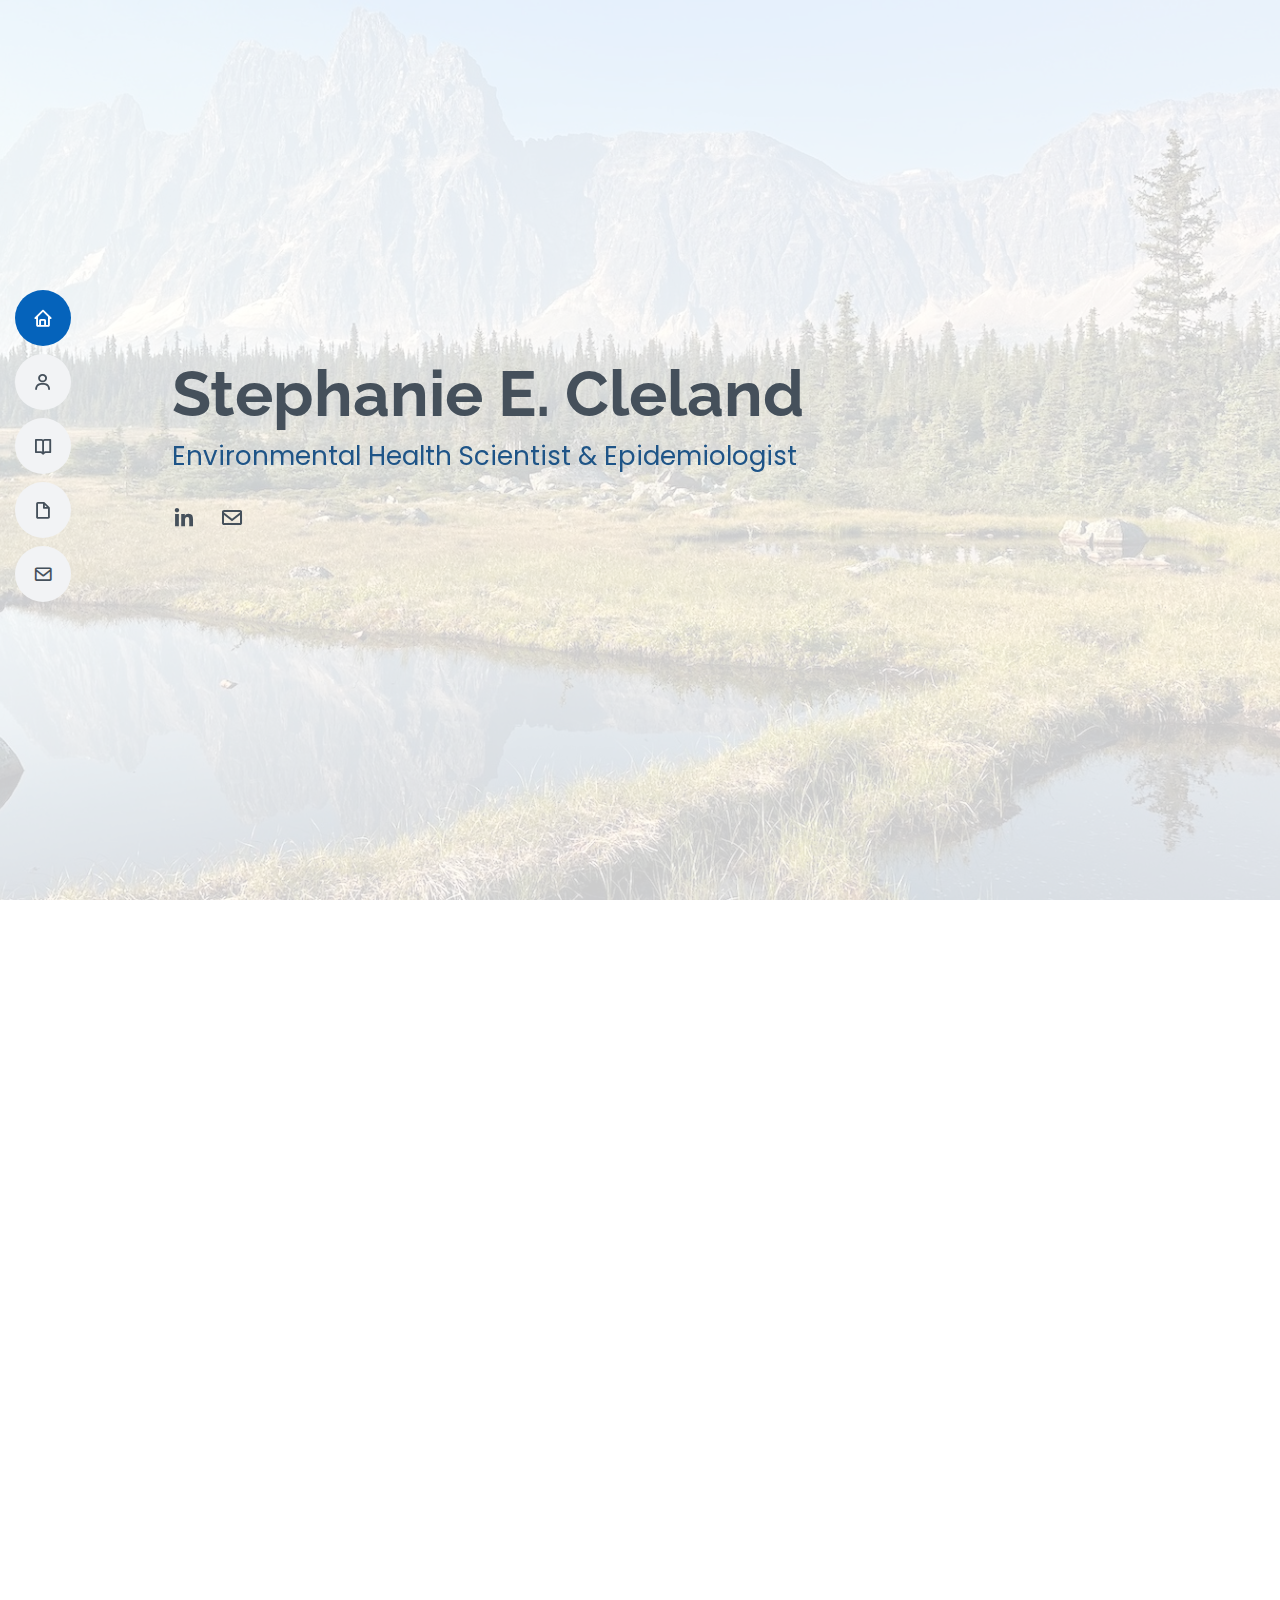
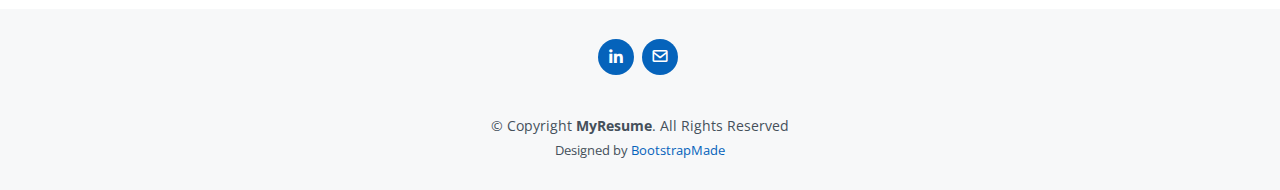
<file: index.html>
<!DOCTYPE html>
<html lang="en">

<head>
  <meta charset="utf-8">
  <meta content="width=device-width, initial-scale=1.0" name="viewport">
  <title>Stephanie E. Cleland</title>
  <meta content="" name="description">
  <meta content="" name="keywords">

  <!-- Favicons -->
  <link href="assets/img/favicon.png" rel="icon">
  <link href="assets/img/apple-touch-icon.png" rel="apple-touch-icon">

  <!-- Google Fonts -->
  <link href="https://fonts.googleapis.com/css?family=Open+Sans:300,300i,400,400i,600,600i,700,700i|Raleway:300,300i,400,400i,500,500i,600,600i,700,700i|Poppins:300,300i,400,400i,500,500i,600,600i,700,700i" rel="stylesheet">

  <!-- Vendor CSS Files -->
  <link href="assets/vendor/aos/aos.css" rel="stylesheet">
  <link href="assets/vendor/bootstrap/css/bootstrap.min.css" rel="stylesheet">
  <link href="assets/vendor/bootstrap-icons/bootstrap-icons.css" rel="stylesheet">
  <link href="assets/vendor/boxicons/css/boxicons.min.css" rel="stylesheet">
  <link href="assets/vendor/glightbox/css/glightbox.min.css" rel="stylesheet">
  <link href="assets/vendor/swiper/swiper-bundle.min.css" rel="stylesheet">

  <!-- Template Main CSS File -->
  <link href="assets/css/style.css" rel="stylesheet">

  <!-- =======================================================
  * Template Name: MyResume - v4.0.1
  * Template URL: https://bootstrapmade.com/free-html-bootstrap-template-my-resume/
  * Author: BootstrapMade.com
  * License: https://bootstrapmade.com/license/
  ======================================================== -->
</head>

<body>

  <!-- ======= Mobile nav toggle button ======= -->
  <!-- <button type="button" class="mobile-nav-toggle d-xl-none"><i class="bi bi-list mobile-nav-toggle"></i></button> -->
  <i class="bi bi-list mobile-nav-toggle d-xl-none"></i>
  <!-- ======= Header ======= -->
  <header id="header" class="d-flex flex-column justify-content-center">

    <nav id="navbar" class="navbar nav-menu">
      <ul>
        <li><a href="#hero" class="nav-link scrollto active"><i class="bx bx-home"></i> <span>Home</span></a></li>
        <li><a href="#about" class="nav-link scrollto"><i class="bx bx-user"></i> <span>About</span></a></li>
        <li><a href="#publications" class="nav-link scrollto"><i class="bx bx-book-open"></i> <span>Research &amp; Publications</span></a></li>
        <li><a href="#resume" class="nav-link scrollto"><i class="bx bx-file-blank"></i> <span>Curriculum Vitae</span></a></li
        <li><a href="#contact" class="nav-link scrollto"><i class="bx bx-envelope"></i> <span>Contact</span></a></li>
      </ul>
    </nav><!-- .nav-menu -->

  </header><!-- End Header -->

  <!-- ======= Hero Section ======= -->
  <section id="hero" class="d-flex flex-column justify-content-center">
    <div class="container" data-aos="zoom-in" data-aos-delay="100">
      <h1>Stephanie E. Cleland</h1>
      <p style="color:#1e5487;">Environmental Health Scientist &amp; Epidemiologist</p>
        <!---<span class="typed" data-typed-items="PhD Student, Researcher, Environmental Health Scientist"></span></p>-->
      <div class="social-links">
        <a href="https://www.linkedin.com/in/stephaniecleland/" target="_blank" class="linkedin"><i class="bx bxl-linkedin"></i></a>
        <a href="mailto: stephanie_cleland@sfu.ca" target="_blank" class="email"><i class="bx bx-envelope"></i></a>
      </div>
    </div>
  </section><!-- End Hero -->

  <main id="main">

    <!-- ======= About Section ======= -->
    <section id="about" class="about">
      <div class="container" data-aos="fade-up">

        <div class="section-title">
          <h2>About</h2>

        </div>

        <div class="row">
          <div class="col-lg-4">
            <img src="assets/img/profile-img-2.jpg" class="img-fluid" border="1" alt="">
          </div>
          <div class="col-lg-8 pt-4 pt-lg-0 content">
            <h3>Environmental Health Scientist &amp; Epidemiologist.</h3>
            <p class="font-italic">
              I'm Stephanie Cleland, an assistant professor and the Legacy for Airway Health Chair in Promotion of Lung Health in the <a href="https://www.sfu.ca/fhs.html" target="_blank">Faculty of Health Sciences</a> at Simon Fraser University. I am also a research scientist at the Legacy for Airway Health at the <a href='https://www.vchri.ca/' target='_blank'>Vancouver Coastal Health Research Institute</a>. My research evaluates the human health effects of exposure to climate change-influenced environmental hazards through environmental epidemiology, exposure assessments, and health impact assessments. My work leverages novel statistical approaches and innovative datasets to understand what levels, durations, and types of exposure are most harmful to the health and well-being of communities and identify the most at-risk and impacted populations. Specifically, I utilize spatiotemporal exposure assessments to estimate population-level exposure and run complex epidemiological analyses and impact assessments to link these exposure estimates with large health outcome datasets. My research also aims to identify approaches for reducing the adverse health effects of and increasing community resilience to climate change. I have a strong interest in science and public health communication, environmental health justice, and increasing the accessibility of scientific research.<br><br>I have a PhD and MSPH in <a href="https://sph.unc.edu/envr/environmental-sciences-and-engineering-home/" target="_blank">Environmental Sciences &amp; Engineering</a> from the Gillings School of Global Public Health at the University of North Carolina-Chapel Hill and a BS in Computer Science and Community Health from Tufts University. I completed my dissertation research as an <a href='https://orise.orau.gov/internships-fellowships/index.html' target="_blank">Oak Ridge Institute for Science and Education (ORISE)</a> research fellow at the U.S. Environmental Protection Agency in the <a href="https://www.epa.gov/aboutepa/about-center-public-health-and-environmental-assessment-cphea" target="_blank">Center for Public Health and Environmental Assessment</a>.<br><br>More information about my research, education, and experience can be found below.
            </p>
    
          </div>
        </div>

      </div>
    </section><!-- End About Section -->

    <!-- ======= Publications Section ======= -->
    <section id="publications" class="publications">
      <div class="container" data-aos="fade-up">

        <div class="section-title">
          <h2>Research &amp; Publications</h2>
          <p style="text-align: left;">My research has broadly focused on evaluating the human health impacts of exposure to key climate change-influenced environmental hazards, including wildfire smoke and extreme heat. Below highlights some of my primary projects and publications. A full list of my associated publications can be also be found on <a href="https://scholar.google.com/citations?user=OGLO0s0AAAAJ" target="_blank">Google Scholar</a>, <a href='https://www.researchgate.net/profile/Stephanie-Cleland' target="_blank">ResearchGate</a>, or <a href="https://orcid.org/0000-0003-1912-8349" target="_blank">ORCID</a>.</p>
        </div>

        <div class="row">
         
          <div class="col-lg-4 col-md-6 d-flex align-items-stretch mt-4 mt-md-0" data-aos="zoom-in" data-aos-delay="200">
            <div class="icon-box iconbox-yellow2">
              <div class="icon">
                <svg width="100" height="100" viewBox="0 0 600 600" xmlns="http://www.w3.org/2000/svg">
                   <path stroke="none" stroke-width="0" fill="#f5f5f5" d="M300,582.0697525312426C382.5290701553225,586.8405444964366,449.9789794690241,525.3245884688669,502.5850820975895,461.55621195738473C556.606425686781,396.0723002908107,615.8543463187945,314.28637112970534,586.6730223649479,234.56875336149918C558.9533121215079,158.8439757836574,454.9685369536778,164.00468322053177,381.49747125262974,130.76875717737553C312.15926192815925,99.40240125094834,248.97055460311594,18.661163978235184,179.8680185752513,50.54337015887873C110.5421016452524,82.52863877960104,119.82277516462835,180.83849132639028,109.12597500060166,256.43424936330496C100.08760227029461,320.3096726198365,92.17705696193138,384.0621239912766,124.79988738764834,439.7174275375508C164.83382741302287,508.01625554203684,220.96474134820875,577.5009287672846,300,582.0697525312426"></path>
                </svg>
                <i class="bi bi-person-arms-up"></i>
              </div>
              <h4 style="text-align: center;">Early Life Wildfire Smoke Exposure and Childhood Respiratory Health</h4>
              <p>This epidemiologic study is exploring the effects of early life (i.e., pre-conception through early childhood) exposures to wildfire smoke on acute and chronic respiratory outcomes during childhood. Our analysis will include all children conceived in British Columbia between 2015-2019. We will identify which durations, levels, and patterns of early life wildfire smoke exposure carry the greatest respiratory risk, as well as windows of susceptibility and sociodemographic risk factors.  <br><br> More on this soon! </p>
            </div>
          </div>
          
          <div class="col-lg-4 col-md-6 d-flex align-items-stretch mt-4 mt-md-0" data-aos="zoom-in" data-aos-delay="200">
            <div class="icon-box iconbox-red2">
              <div class="icon">
                <svg width="100" height="100" viewBox="0 0 600 600" xmlns="http://www.w3.org/2000/svg">
                  <path stroke="none" stroke-width="0" fill="#f5f5f5" d="M300,521.0016835830174C376.1290562159157,517.8887921683347,466.0731472004068,529.7835943286574,510.70327084640275,468.03025145048787C554.3714126377745,407.6079735673963,508.03601936045806,328.9844924480964,491.2728898941984,256.3432110539036C474.5976632858925,184.082847569629,479.9380746630129,96.60480741107993,416.23090153303,58.64404602377083C348.86323505073057,18.502131276798302,261.93793281208167,40.57373210992963,193.5410806939664,78.93577620505333C130.42746243093433,114.334589627462,98.30271207620316,179.96522072025542,76.75703585869454,249.04625023123273C51.97151888228291,328.5150500222984,13.704378332031375,421.85034740162234,66.52175969318436,486.19268352777647C119.04800174914682,550.1803526380478,217.28368757567262,524.383925680826,300,521.0016835830174"></path>
                </svg>
                <i class="bi bi-lungs-fill"></i>
              </div>
              <h4 style="text-align: center;">Long-Term Exposure to Wildfire Smoke and Chronic Lung Disease</h4>
              <p>This epidemiologic study is focused on the effects of long-term exposure to wildfire smoke on the development of chronic lung diseases. Using data on all incident cases of asthma and COPD in British Columbia between 2010-2024, we will evaluate if, and how, cumulative wildfire smoke exposure (over the past 1 to 5 wildfire seasons) increases the risk of chronic lung disease. We will also identify important sociodemographic risk factors and the role of exposure patterns.<br><br> More on this soon! </p>
            </div>
          </div>
          
          <div class="col-lg-4 col-md-6 d-flex align-items-stretch mt-4 mt-md-0" data-aos="zoom-in" data-aos-delay="200">
            <div class="icon-box iconbox-orange2">
              <div class="icon">
                <svg width="100" height="100" viewBox="0 0 600 600" xmlns="http://www.w3.org/2000/svg">
                  <path stroke="none" stroke-width="0" fill="#f5f5f5" d="M300,503.46388370962813C374.79870501325706,506.71871716319447,464.8034551963731,527.1746412648533,510.4981551193396,467.86667711651364C555.9287308511215,408.9015244558933,512.6030010748507,327.5744911775523,490.211057578863,256.5855673507754C471.097692560561,195.9906835881958,447.69079081568157,138.11976852964426,395.19560036434837,102.3242989838813C329.3053358748298,57.3949838291264,248.02791733380457,8.279543830951368,175.87071277845988,42.242879143198664C103.41431057327972,76.34704239035025,93.79494320519305,170.9812938413882,81.28167332365135,250.07896920659033C70.17666984294237,320.27484674793965,64.84698225790005,396.69656628748305,111.28512138212992,450.4950937839243C156.20124167950087,502.5303643271138,231.32542653798444,500.4755392045468,300,503.46388370962813"></path>
                </svg>
                <i class="bi bi-globe-americas"></i>
              </div>
              <h4 style="text-align: center;">Co-Occurrence of Wildfire Smoke and Extreme Heat Events</h4>
              <p>This project is evaluating community-level exposure to co-occurring wildfire smoke and extreme heat events across British Columbia between 2010-2022. Motivated by emerging epidemiologic evidence of the synergystic effects of co-exposure to heat and air pollution, we will explore spatiotemporal trends in the frequency, severity, and trends in these compound hazards and identify which populations experience the highest exposure burden. <br><br> More on this soon! </p>
            </div>
          </div>
          
          <div class="col-lg-4 col-md-6 d-flex align-items-stretch mt-4 mt-md-0" data-aos="zoom-in" data-aos-delay="200">
            <div class="icon-box iconbox-red">
              <div class="icon">
                <svg width="100" height="100" viewBox="0 0 600 600" xmlns="http://www.w3.org/2000/svg">
                  <path stroke="none" stroke-width="0" fill="#f5f5f5" d="M300,503.46388370962813C374.79870501325706,506.71871716319447,464.8034551963731,527.1746412648533,510.4981551193396,467.86667711651364C555.9287308511215,408.9015244558933,512.6030010748507,327.5744911775523,490.211057578863,256.5855673507754C471.097692560561,195.9906835881958,447.69079081568157,138.11976852964426,395.19560036434837,102.3242989838813C329.3053358748298,57.3949838291264,248.02791733380457,8.279543830951368,175.87071277845988,42.242879143198664C103.41431057327972,76.34704239035025,93.79494320519305,170.9812938413882,81.28167332365135,250.07896920659033C70.17666984294237,320.27484674793965,64.84698225790005,396.69656628748305,111.28512138212992,450.4950937839243C156.20124167950087,502.5303643271138,231.32542653798444,500.4755392045468,300,503.46388370962813"></path>
                </svg>
                <i class="bx bxs-thermometer"></i>
              </div>
              <h4 style="text-align: center;">Extreme Heat and Cardiovascular Morbidity in Urban Heat Islands</h4>
              <p>This project evaluated the cardiovascular morbidity risk and burden associated with extreme heat exposure among older adults living in urban heat island (UHI)-affected areas in the U.S. We found that extreme heat increases the risk and burden of cardiovascular hospitalization in older urban populations, with significant city-to-city variation, and UHIs exacerbate these impacts among those with existing vulnerabilities.  An interactive dashboard with all results from the analyses can be viewed <a href="https://shiny.epa.gov/Heat_CVD_UHI_Dashboard/" target = "_blank">here. </a> <br><br><b>Cleland, S.E.</b>, Steinhardt, W., Neas, L., West, J.J., Rappold, A.G (2023). Urban heat island impacts on heat-related cardiovascular morbidity: A time series analysis of older adults in US metropolitan areas. <u><i style='color:black'>Environment International</u></i>. <a href="https://doi.org/10.1016/j.envint.2023.108005" target="_blank">https://doi.org/10.1016/j.envint.2023.108005</a> </p>
            </div>
          </div>

          <div class="col-lg-4 col-md-6 d-flex align-items-stretch mt-4 mt-md-0" data-aos="zoom-in" data-aos-delay="200">
            <div class="icon-box iconbox-yellow">
              <div class="icon">
                <svg width="100" height="100" viewBox="0 0 600 600" xmlns="http://www.w3.org/2000/svg">
                  <path stroke="none" stroke-width="0" fill="#f5f5f5" d="M300,521.0016835830174C376.1290562159157,517.8887921683347,466.0731472004068,529.7835943286574,510.70327084640275,468.03025145048787C554.3714126377745,407.6079735673963,508.03601936045806,328.9844924480964,491.2728898941984,256.3432110539036C474.5976632858925,184.082847569629,479.9380746630129,96.60480741107993,416.23090153303,58.64404602377083C348.86323505073057,18.502131276798302,261.93793281208167,40.57373210992963,193.5410806939664,78.93577620505333C130.42746243093433,114.334589627462,98.30271207620316,179.96522072025542,76.75703585869454,249.04625023123273C51.97151888228291,328.5150500222984,13.704378332031375,421.85034740162234,66.52175969318436,486.19268352777647C119.04800174914682,550.1803526380478,217.28368757567262,524.383925680826,300,521.0016835830174"></path>
                </svg>
                <i class="bx bxs-brain"></i>
              </div>
              <h4 style="text-align: center;">PM<sub>2.5</sub> and Wildfire Smoke Exposure and Cognitive Performance</h4>
              <p>This project evaluated the associations between short-term exposure to PM<sub>2.5</sub> and wildfire smoke and cognitive function in U.S. adults, as measured by performance on the <a href="https://www.lumosity.com/en/" target="_blank">Lumosity</a> brain-training application. We found that both pollutants were associated with reduced attention within just hours and days of exposure. An interactive dashboard with all results from the analyses can be viewed <a href="https://ehs-bccdc.shinyapps.io/PMSmoke_Attention_Dashboard/" target = "_blank">here. </a>  <br> <br><b>Cleland, S.E.</b>, Wyatt, L.H., Wei, L., Paul, N., Serre, M.L., West, J.J., Henderson, S.B., Rappold, A.G (2022). Short-term exposure to wildfire smoke and PM<sub>2.5</sub> and cognitive performance in a brain-training game: A longitudinal study of US adults. <u><i style='color:black'>Environmental Health Perspectives</u>, 130(6)</i>. <a href="https://ehp.niehs.nih.gov/doi/10.1289/EHP10498" target="_blank">https://doi.org/10.1289/EHP10498 </a></p>
            </div>
          </div>

          <div class="col-lg-4 col-md-6 d-flex align-items-stretch mt-4 mt-md-0" data-aos="zoom-in" data-aos-delay="200">
            <div class="icon-box iconbox-orange ">
              <div class="icon">
                <svg width="100" height="100" viewBox="0 0 600 600" xmlns="http://www.w3.org/2000/svg">
                  <path stroke="none" stroke-width="0" fill="#f5f5f5" d="M300,582.0697525312426C382.5290701553225,586.8405444964366,449.9789794690241,525.3245884688669,502.5850820975895,461.55621195738473C556.606425686781,396.0723002908107,615.8543463187945,314.28637112970534,586.6730223649479,234.56875336149918C558.9533121215079,158.8439757836574,454.9685369536778,164.00468322053177,381.49747125262974,130.76875717737553C312.15926192815925,99.40240125094834,248.97055460311594,18.661163978235184,179.8680185752513,50.54337015887873C110.5421016452524,82.52863877960104,119.82277516462835,180.83849132639028,109.12597500060166,256.43424936330496C100.08760227029461,320.3096726198365,92.17705696193138,384.0621239912766,124.79988738764834,439.7174275375508C164.83382741302287,508.01625554203684,220.96474134820875,577.5009287672846,300,582.0697525312426"></path>
                </svg>
                <i class='bi bi-heart-pulse-fill' ></i>
              </div>
              <h4 style="text-align: center;">Hospitalizations Attributable to Wildfire Smoke Exposure</h4>
              <p>This project estimated the number of hospitalizations attributable to fire-originated PM<sub>2.5</sub> exposure during the 2017 California wildfires. It also evaluated the sensitivity of the health impact assessment to the exposure and epidemiologic inputs used. We found that accurate exposure estimates and context-specific health risk functions estimated the fire-attributable health impacts with greater certainty.<br><br><b>Cleland, S.E.</b>, Serre, M.L., Rappold, A.G., West, J.J. (2021). Estimating the acute health impacts of fire-originated PM<sub>2.5</sub> exposure during the 2017 California wildfires: Sensitivity to choices of inputs. <i style='color:black'><u>GeoHealth</u>, 5(7)</i>. <a href = 'https://doi.org/10.1029/2021GH000414 ' target="_blank">https://doi.org/10.1029/2021GH000414 </a></p>
            </div>
          </div>

          <div class="col-lg-4 col-md-6 d-flex align-items-stretch mt-4 mt-md-0" data-aos="zoom-in" data-aos-delay="200">
            <div class="icon-box iconbox-pink">
              <div class="icon">
                <svg width="100" height="100" viewBox="0 0 600 600" xmlns="http://www.w3.org/2000/svg">
                  <path stroke="none" stroke-width="0" fill="#f5f5f5" d="M300,541.5067337569781C382.14930387511276,545.0595476570109,479.8736841581634,548.3450877840088,526.4010558755058,480.5488172755941C571.5218469581645,414.80211281144784,517.5187510058486,332.0715597781072,496.52539010469104,255.14436215662573C477.37192572678356,184.95920475031193,473.57363656557914,105.61284051026155,413.0603344069578,65.22779650032875C343.27470386102294,18.654635553484475,251.2091493199835,5.337323636656869,175.0934190732945,40.62881213300186C97.87086631185822,76.43348514350839,51.98124368387456,156.15599469081315,36.44837278890362,239.84606092416172C21.716077023791087,319.22268207091537,43.775223500013084,401.1760424656574,96.891909868211,461.97329694683043C147.22146801428983,519.5804099606455,223.5754009179313,538.201503339737,300,541.5067337569781"></path>
                </svg>
                <i class="bx bxs-hot"></i>
              </div>
              <h4 style="text-align: center;">Estimating PM<sub>2.5</sub> Exposure During a Wildfire Event</h4>
              <p>This project focused on using observed, modeled, and satellite-derived concentrations to estimate population-level PM<sub>2.5</sub> exposure during the 2017 California wildfires. We evaluated the accuracy of 4 different data fusion approaches and found that combining all available datasets provided the best estimates of exposure. <br><br><b>Cleland, S.E.</b>, West, J.J., Jia, Y., Reid, S., Raffuse, S., O’Neill, S., Rappold, A.G., Serre, M.L. (2020). Estimating wildfire smoke concentrations during the October 2017 California fires through BME space/time data fusion of observed, modeled, and satellite-derived PM<sub>2.5.</sub> <i style='color:black'><u>Environmental Science and Technology</u>, 54 (21)</i>. <a href='https://doi.org/10.1021/acs.est.0c03761' target="_blank">https://doi.org/10.1021/acs.est.0c03761</a></p>
            </div>
          </div>
        </div>

      </div>
    </section><!-- End Publications Section -->



    <!-- ======= Resume Section ======= -->
    <section id="resume" class="resume">
      <div class="container" data-aos="fade-up">

        <div class="section-title">
          <h2>Curriculum Vitae</h2>
          <p>My curriculum vitae can be viewed below. It can also be downloaded <a href="assets/img/SCleland_CV_Dec2024.pdf" target="_blank">here</a>.</p>
        </div>

       <object data="assets/img/SCleland_CV_Dec2024.pdf" type="application/pdf" width="100%" 
                height="1000" >
        <div>It looks like you do not have an online PDF viewer installed! Please download my CV using the link above.</div>
    </object>

       
      </div>
    </section><!-- End Resume Section -->

    <!-- ======= Contact Section ======= -->
    <section id="contact" class="contact">
      <div class="container" data-aos="fade-up">

        <div class="section-title">
          <h2>Contact</h2>
          <p> If you want to get in touch, please feel free to email me at <a href="mailto: stephanie_cleland@sfu.ca" target="_blank" class="email">stephanie_cleland@sfu.ca</a>. <br>You can also find me on <a href="https://www.linkedin.com/in/stephaniecleland/" target="_blank">LinkedIn</a>. 
        </div>

      </div>
    </section><!-- End Contact Section -->

  </main><!-- End #main -->

  <!-- ======= Footer ======= -->
  <footer id="footer">
    <div class="container">
      <div class="social-links">
        <a href="https://www.linkedin.com/in/stephaniecleland/" target="_blank" class="linkedin"><i class="bx bxl-linkedin"></i></a>
        <a href="mailto: stephanie.e.cleland@gmail.com" target="_blank" class="email"><i class="bx bx-envelope"></i></a>


      </div>
      <div class="copyright">
        &copy; Copyright <strong><span>MyResume</span></strong>. All Rights Reserved
      </div>
      <div class="credits">
        <!-- All the links in the footer should remain intact. -->
        <!-- You can delete the links only if you purchased the pro version. -->
        <!-- Licensing information: [license-url] -->
        <!-- Purchase the pro version with working PHP/AJAX contact form: https://bootstrapmade.com/free-html-bootstrap-template-my-resume/ -->
        Designed by <a href="https://bootstrapmade.com/">BootstrapMade</a>
      </div>
    </div>
  </footer><!-- End Footer -->

  <div id="preloader"></div>
  <a href="#" class="back-to-top d-flex align-items-center justify-content-center"><i class="bi bi-arrow-up-short"></i></a>

  <!-- Vendor JS Files -->
  <script src="assets/vendor/aos/aos.js"></script>
  <script src="assets/vendor/bootstrap/js/bootstrap.bundle.min.js"></script>
  <script src="assets/vendor/glightbox/js/glightbox.min.js"></script>
  <script src="assets/vendor/isotope-layout/isotope.pkgd.min.js"></script>
  <script src="assets/vendor/php-email-form/validate.js"></script>
  <script src="assets/vendor/purecounter/purecounter.js"></script>
  <script src="assets/vendor/swiper/swiper-bundle.min.js"></script>
  <script src="assets/vendor/typed.js/typed.min.js"></script>
  <script src="assets/vendor/waypoints/noframework.waypoints.js"></script>

  <!-- Template Main JS File -->
  <script src="assets/js/main.js"></script>

</body>

</html>
</file>
<file: assets/css/style.css>
/**
* Template Name: MyResume - v4.0.1
* Template URL: https://bootstrapmade.com/free-html-bootstrap-template-my-resume/
* Author: BootstrapMade.com
* License: https://bootstrapmade.com/license/
*/

/*--------------------------------------------------------------
# General
--------------------------------------------------------------*/
body {
  font-family: "Open Sans", sans-serif;
  color: #272829;
}

a {
  color: #0563bb;
  text-decoration: none;
}

a:hover {
  color: #067ded;
  text-decoration: none;
}

h1, h2, h3, h4, h5, h6 {
  font-family: "Raleway", sans-serif;
}

/*--------------------------------------------------------------
# Back to top button
--------------------------------------------------------------*/
.back-to-top {
  position: fixed;
  visibility: hidden;
  opacity: 0;
  right: 15px;
  bottom: 15px;
  z-index: 996;
  background: #0563bb;
  width: 40px;
  height: 40px;
  border-radius: 50px;
  transition: all 0.4s;
}

.back-to-top i {
  font-size: 28px;
  color: #fff;
  line-height: 0;
}

.back-to-top:hover {
  background: #0678e3;
  color: #fff;
}

.back-to-top.active {
  visibility: visible;
  opacity: 1;
}

/*--------------------------------------------------------------
# Preloader
--------------------------------------------------------------*/
#preloader {
  position: fixed;
  top: 0;
  left: 0;
  right: 0;
  bottom: 0;
  z-index: 9999;
  overflow: hidden;
  background: #fff;
}

#preloader:before {
  content: "";
  position: fixed;
  top: calc(50% - 30px);
  left: calc(50% - 30px);
  border: 6px solid #0563bb;
  border-top-color: #fff;
  border-bottom-color: #fff;
  border-radius: 50%;
  width: 60px;
  height: 60px;
  -webkit-animation: animate-preloader 1s linear infinite;
  animation: animate-preloader 1s linear infinite;
}

@-webkit-keyframes animate-preloader {
  0% {
    transform: rotate(0deg);
  }
  100% {
    transform: rotate(360deg);
  }
}

@keyframes animate-preloader {
  0% {
    transform: rotate(0deg);
  }
  100% {
    transform: rotate(360deg);
  }
}

/*--------------------------------------------------------------
# Disable aos animation delay on mobile devices
--------------------------------------------------------------*/
@media screen and (max-width: 768px) {
  [data-aos-delay] {
    transition-delay: 0 !important;
  }
}

/*--------------------------------------------------------------
# Header
--------------------------------------------------------------*/
#header {
  position: fixed;
  top: 0;
  left: 0;
  bottom: 0;
  z-index: 9997;
  transition: all 0.5s;
  padding: 15px;
  overflow-y: auto;
}

@media (max-width: 992px) {
  #header {
    width: 300px;
    background: #fff;
    border-right: 1px solid #e6e9ec;
    left: -300px;
  }
}

@media (min-width: 992px) {
  #main {
    margin-left: 100px;
  }
}

/*--------------------------------------------------------------
# Navigation Menu
--------------------------------------------------------------*/
/**
* Desktop Navigation 
*/
.nav-menu {
  padding: 0;
  display: block;
}

.nav-menu * {
  margin: 0;
  padding: 0;
  list-style: none;
}

.nav-menu > ul > li {
  position: relative;
  white-space: nowrap;
}

.nav-menu a {
  display: flex;
  align-items: center;
  color: #45505b;
  padding: 10px 18px;
  margin-bottom: 8px;
  transition: 0.3s;
  font-size: 15px;
  border-radius: 50px;
  background: #f2f3f5;
  height: 56px;
  width: 100%;
  overflow: hidden;
  transition: 0.3s;
}

.nav-menu a i {
  font-size: 20px;
}

.nav-menu a span {
  padding: 0 5px 0 7px;
  color: #45505b;
}

@media (min-width: 992px) {
  .nav-menu a {
    width: 56px;
  }
  .nav-menu a span {
    display: none;
    color: #fff;
  }
}

.nav-menu a:hover, .nav-menu .active, .nav-menu li:hover > a {
  color: #fff;
  background: #0563bb;
}

.nav-menu a:hover span, .nav-menu .active span, .nav-menu li:hover > a span {
  color: #fff;
}

.nav-menu a:hover, .nav-menu li:hover > a {
  width: 100%;
  color: #fff;
}

.nav-menu a:hover span, .nav-menu li:hover > a span {
  display: block;
}

/**
* Mobile Navigation 
*/
.mobile-nav-toggle {
  position: fixed;
  right: 10px;
  top: 10px;
  z-index: 9998;
  border: 0;
  background: none;
  font-size: 28px;
  transition: all 0.4s;
  outline: none !important;
  line-height: 0;
  cursor: pointer;
  border-radius: 50px;
  padding: 5px;
}

.mobile-nav-toggle i {
  color: #45505b;
}

.mobile-nav-active {
  overflow: hidden;
}

.mobile-nav-active #header {
  left: 0;
}

.mobile-nav-active .mobile-nav-toggle {
  color: #fff;
  background-color: #0563bb;
}

/*--------------------------------------------------------------
# Hero Section
--------------------------------------------------------------*/
#hero {
  width: 100%;
  height: 100vh;
  background: url("../img/hero-bg.jpg") top right no-repeat;
  background-size: cover;
  position: relative;
}

@media (min-width: 992px) {
  #hero {
    padding-left: 160px;
  }
}

#hero:before {
  content: "";
  background: rgba(255, 255, 255, 0.8);
  position: absolute;
  bottom: 0;
  top: 0;
  left: 0;
  right: 0;
}

#hero h1 {
  margin: 0;
  font-size: 64px;
  font-weight: 700;
  line-height: 56px;
  color: #45505b;
}

#hero p {
  color: #45505b;
  margin: 15px 0 0 0;
  font-size: 26px;
  font-family: "Poppins", sans-serif;
}

#hero p span {
  color: #0563bb;
  letter-spacing: 1px;
}

#hero .social-links {
  margin-top: 30px;
}

#hero .social-links a {
  font-size: 24px;
  display: inline-block;
  color: #45505b;
  line-height: 1;
  margin-right: 20px;
  transition: 0.3s;
}

#hero .social-links a:hover {
  color: #0563bb;
}

@media (max-width: 992px) {
  #hero {
    text-align: center;
  }
  #hero h1 {
    font-size: 32px;
    line-height: 36px;
  }
  #hero p {
    margin-top: 10px;
    font-size: 20px;
    line-height: 24px;
  }
}

/*--------------------------------------------------------------
# Sections General
--------------------------------------------------------------*/
section {
  padding: 60px 0;
  overflow: hidden;
}

.section-title {
  text-align: center;
  padding-bottom: 30px;
}

.section-title h2 {
  font-size: 32px;
  font-weight: bold;
  text-transform: uppercase;
  margin-bottom: 20px;
  padding-bottom: 20px;
  position: relative;
  color: #45505b;
}

.section-title h2::before {
  content: '';
  position: absolute;
  display: block;
  width: 120px;
  height: 1px;
  background: #ddd;
  bottom: 1px;
  left: calc(50% - 60px);
}

.section-title h2::after {
  content: '';
  position: absolute;
  display: block;
  width: 40px;
  height: 3px;
  background: #0563bb;
  bottom: 0;
  left: calc(50% - 20px);
}

.section-title p {
  margin-bottom: 0;
}

/*--------------------------------------------------------------
# About
--------------------------------------------------------------*/
.about .content h3 {
  font-weight: 700;
  font-size: 26px;
  color: #728394;
}

.about .content ul {
  list-style: none;
  padding: 0;
}

.about .content ul li {
  margin-bottom: 20px;
  display: flex;
  align-items: center;
}

.about .content ul strong {
  margin-right: 10px;
}

.about .content ul i {
  font-size: 16px;
  margin-right: 5px;
  color: #0563bb;
  line-height: 0;
}

.about .content p:last-child {
  margin-bottom: 0;
}

/*--------------------------------------------------------------
# Resume
--------------------------------------------------------------*/
.resume .resume-title {
  font-size: 26px;
  font-weight: 700;
  margin-top: 20px;
  margin-bottom: 20px;
  color: #45505b;
}

.resume .resume-item {
  padding: 0 0 20px 20px;
  margin-top: -2px;
  border-left: 2px solid #0563bb;
  position: relative;
}

.resume .resume-item h4 {
  line-height: 18px;
  font-size: 18px;
  font-weight: 600;
  text-transform: uppercase;
  font-family: "Poppins", sans-serif;
  color: #0563bb;
  margin-bottom: 10px;
}

.resume .resume-item h5 {
  font-size: 16px;
  background: #f7f8f9;
  padding: 5px 15px;
  display: inline-block;
  font-weight: 600;
  margin-bottom: 10px;
}

.resume .resume-item ul {
  padding-left: 20px;
}

.resume .resume-item ul li {
  padding-bottom: 10px;
}

.resume .resume-item:last-child {
  padding-bottom: 0;
}

.resume .resume-item::before {
  content: "";
  position: absolute;
  width: 16px;
  height: 16px;
  border-radius: 50px;
  left: -9px;
  top: 0;
  background: #fff;
  border: 2px solid #0563bb;
}

.embed-responsive {
    position: relative;
    display: block;
    height: 0;
    padding: 0;
    overflow: hidden;
}

/*--------------------------------------------------------------
# Publications
--------------------------------------------------------------*/
.publications .icon-box {
  text-align: left;
  padding: 70px 20px 80px 20px;
  transition: all ease-in-out 0.3s;
  background: #fff;
  box-shadow: 0px 5px 90px 0px rgba(110, 123, 131, 0.05);
}

.publications .icon-box .icon {
  margin: 0 auto;
  width: 100px;
  height: 100px;
  display: flex;
  align-items: center;
  justify-content: center;
  transition: ease-in-out 0.3s;
  position: relative;
}

.publications .icon-box .icon i {
  font-size: 36px;
  transition: 0.5s;
  position: relative;
}

.publications .icon-box .icon svg {
  position: absolute;
  top: 0;
  left: 0;
}

.publications .icon-box .icon svg path {
  transition: 0.5s;
  fill: #f5f5f5;
}

.publications .icon-box h4 {
  font-weight: 600;
  margin: 10px 0 15px 0;
  font-size: 22px;
}

.publications .icon-box h4 a {
  color: #45505b;
  transition: ease-in-out 0.3s;
}

.publications .icon-box p {
  line-height: 24px;
  font-size: 14px;
  margin-bottom: 0;
}

.publications .icon-box:hover {
  border-color: #fff;
  box-shadow: 0px 0 35px 0 rgba(0, 0, 0, 0.08);
}

.publications .iconbox-blue i {
  color: #47aeff;
}

.publications .iconbox-blue:hover .icon i {
  color: #fff;
}

.publications .iconbox-blue:hover .icon path {
  fill: #47aeff;
}

.publications .iconbox-orange i {
  color: #f28500;
}

.publications .iconbox-orange:hover .icon i {
  color: #fff;
}

.publications .iconbox-orange:hover .icon path {
  fill: #f28500;
}

.publications .iconbox-pink i {
  color: #e34234;
}

.publications .iconbox-pink:hover .icon i {
  color: #fff;
}

.publications .iconbox-pink:hover .icon path {
  fill: #e34234;
}

.publications .iconbox-yellow i {
  color: #ffbf00;
}

.publications .iconbox-yellow:hover .icon i {
  color: #fff;
}

.publications .iconbox-yellow:hover .icon path {
  fill: #ffbf00;
}

.publications .iconbox-red i {
  color: #ff7f50;
}

.publications .iconbox-red:hover .icon i {
  color: #fff;
}

.publications .iconbox-red:hover .icon path {
  fill: #ff7f50;
}

.publications .iconbox-teal i {
  color: #11dbcf;
}

.publications .iconbox-teal:hover .icon i {
  color: #fff;
}

.publications .iconbox-teal:hover .icon path {
  fill: #11dbcf;
}

.publications .iconbox-yellow2 i {
  color: #f4c430;
}

.publications .iconbox-yellow2:hover .icon i {
  color: #fff;
}

.publications .iconbox-yellow2:hover .icon path {
  fill: #f4c430;
}

.publications .iconbox-orange2 i {
  color: #f04a00;
}

.publications .iconbox-orange2:hover .icon i {
  color: #fff;
}

.publications .iconbox-orange2:hover .icon path {
  fill: #f04a00;
}
.publications .iconbox-red2 i {
  color: #ff7518;
}

.publications .iconbox-red2:hover .icon i {
  color: #fff;
}

.publications .iconbox-red2:hover .icon path {
  fill: #ff7518;
}

/*--------------------------------------------------------------
# Contact
--------------------------------------------------------------*/
.contact .info {
  width: 100%;
  background: #fff;
}

.contact .info i {
  font-size: 20px;
  color: #0563bb;
  float: left;
  width: 44px;
  height: 44px;
  background: #eef7ff;
  display: flex;
  justify-content: center;
  align-items: center;
  border-radius: 50px;
  transition: all 0.3s ease-in-out;
}

.contact .info h4 {
  padding: 0 0 0 60px;
  font-size: 22px;
  font-weight: 600;
  margin-bottom: 5px;
  color: #45505b;
}

.contact .info p {
  padding: 0 0 0 60px;
  margin-bottom: 0;
  font-size: 14px;
  color: #728394;
}

.contact .info .email, .contact .info .phone {
  margin-top: 40px;
}

.contact .info .email:hover i, .contact .info .address:hover i, .contact .info .phone:hover i {
  background: #0563bb;
  color: #fff;
}

.contact .php-email-form {
  width: 100%;
  background: #fff;
}

.contact .php-email-form .form-group {
  padding-bottom: 8px;
}

.contact .php-email-form .error-message {
  display: none;
  color: #fff;
  background: #ed3c0d;
  text-align: left;
  padding: 15px;
  font-weight: 600;
}

.contact .php-email-form .error-message br + br {
  margin-top: 25px;
}

.contact .php-email-form .sent-message {
  display: none;
  color: #fff;
  background: #18d26e;
  text-align: center;
  padding: 15px;
  font-weight: 600;
}

.contact .php-email-form .loading {
  display: none;
  background: #fff;
  text-align: center;
  padding: 15px;
}

.contact .php-email-form .loading:before {
  content: "";
  display: inline-block;
  border-radius: 50%;
  width: 24px;
  height: 24px;
  margin: 0 10px -6px 0;
  border: 3px solid #18d26e;
  border-top-color: #eee;
  -webkit-animation: animate-loading 1s linear infinite;
  animation: animate-loading 1s linear infinite;
}

.contact .php-email-form input, .contact .php-email-form textarea {
  border-radius: 4px;
  box-shadow: none;
  font-size: 14px;
}

.contact .php-email-form input {
  height: 44px;
}

.contact .php-email-form textarea {
  padding: 10px 12px;
}

.contact .php-email-form button[type="submit"] {
  background: #0563bb;
  border: 0;
  padding: 10px 35px;
  color: #fff;
  transition: 0.4s;
  border-radius: 50px;
}

.contact .php-email-form button[type="submit"]:hover {
  background: #0678e3;
}

@-webkit-keyframes animate-loading {
  0% {
    transform: rotate(0deg);
  }
  100% {
    transform: rotate(360deg);
  }
}

@keyframes animate-loading {
  0% {
    transform: rotate(0deg);
  }
  100% {
    transform: rotate(360deg);
  }
}

/*--------------------------------------------------------------
# Footer
--------------------------------------------------------------*/
#footer {
  background: #f7f8f9;
  color: #45505b;
  font-size: 14px;
  text-align: center;
  padding: 30px 0;
}

#footer h3 {
  font-size: 36px;
  font-weight: 700;
  position: relative;
  font-family: "Poppins", sans-serif;
  padding: 0;
  margin: 0 0 15px 0;
}

#footer p {
  font-size: 15;
  font-style: italic;
  padding: 0;
  margin: 0 0 40px 0;
}

#footer .social-links {
  margin: 0 0 40px 0;
}

#footer .social-links a {
  font-size: 18px;
  display: inline-block;
  background: #0563bb;
  color: #fff;
  line-height: 1;
  padding: 8px 0;
  margin-right: 4px;
  border-radius: 50%;
  text-align: center;
  width: 36px;
  height: 36px;
  transition: 0.3s;
}

#footer .social-links a:hover {
  background: #0678e3;
  color: #fff;
  text-decoration: none;
}

#footer .copyright {
  margin: 0 0 5px 0;
}

#footer .credits {
  font-size: 13px;
}
</file>
